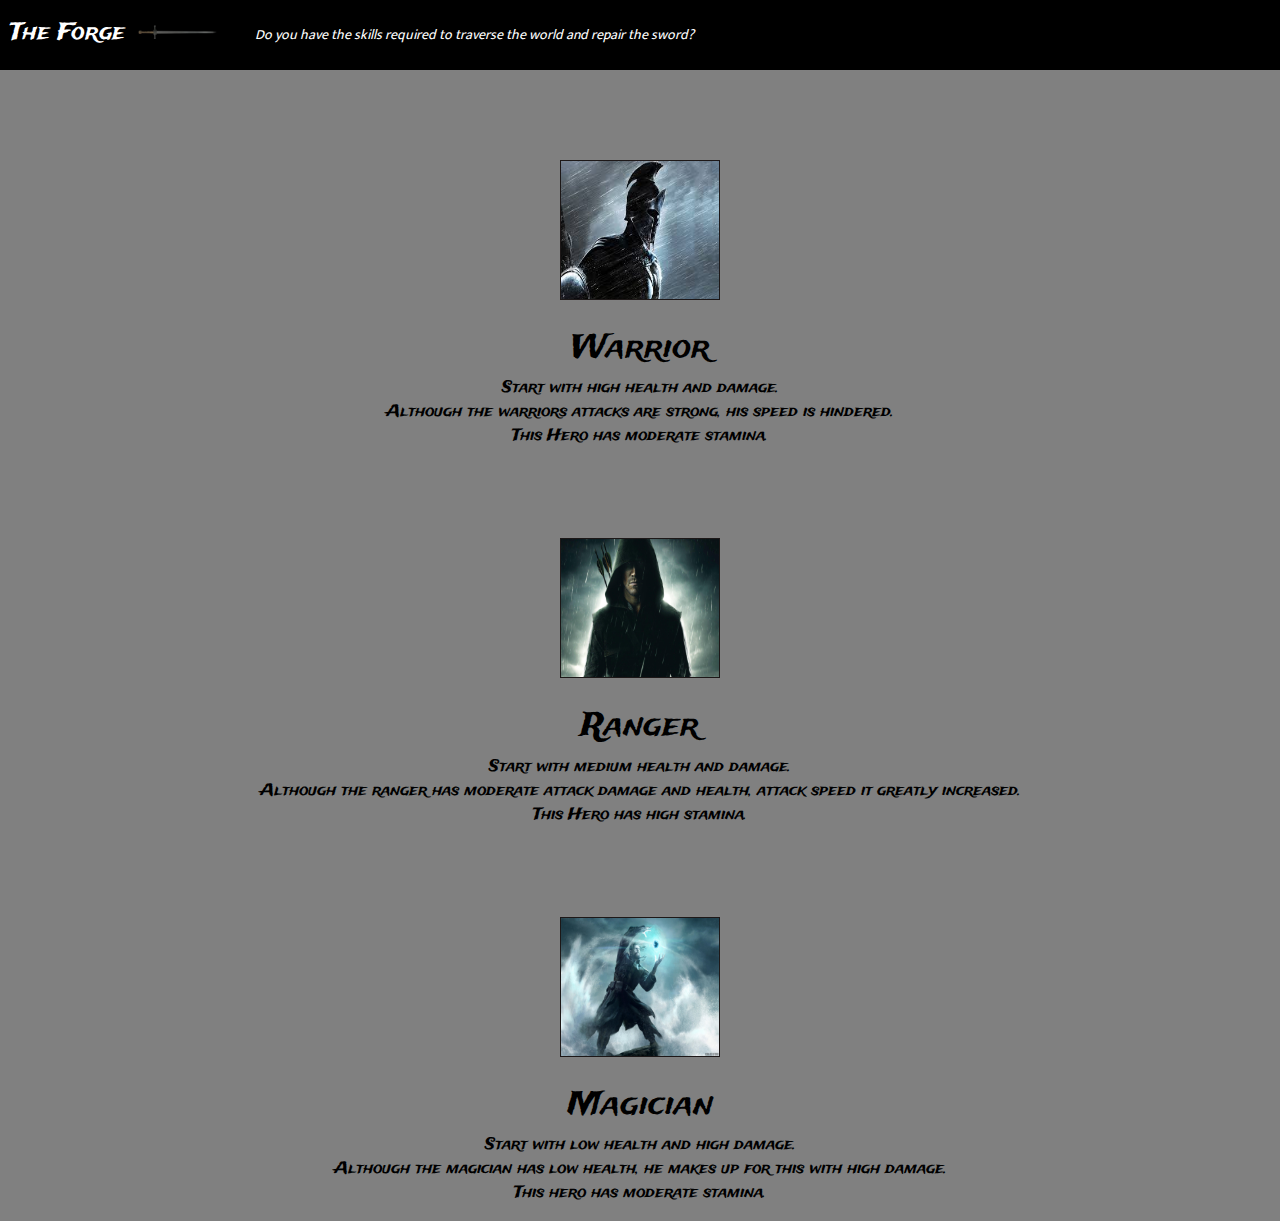
<file: index.html>
<!DOCTYPE html>
<html lang="en">

<head>
	<meta charset="UTF-8">
	<meta name="viewport" content="width=device-width, initial-scale=1.0">
	<meta http-equiv="X-UA-Compatible" content="ie=edge">
	<link rel="stylesheet" href="https://stackpath.bootstrapcdn.com/bootstrap/4.4.1/css/bootstrap.min.css"
		integrity="sha384-Vkoo8x4CGsO3+Hhxv8T/Q5PaXtkKtu6ug5TOeNV6gBiFeWPGFN9MuhOf23Q9Ifjh" crossorigin="anonymous">
	<link rel="stylesheet" href="assets/css/style.css">
	<title>The Forge</title>
	<script src="assets/js/gamemanager.js"></script>
	<script src="assets/js/player.js"></script>
	<script src="assets/js/enemy.js"></script>
    <style> a {text-decoration: none;} </style>
</head>

<body class="grey-bg">
	<!--------------------------------Header-------------------------------------------------->
	<header class="header-background">
		<div>
			<a href="index.html">
				<p class="logo-text">The Forge</p>
			</a>
			<img class="header-logo " src="assets/images/logo.png" alt="The Forge">
			<p class="header-text d-none d-md-inline-block">
				<i>Do you have the skills required to traverse the world and repair the sword?</i></p>
		</div>
	</header>

	<!--------------------------------Characters-------------------------------------------------->
	<section class="character character-design">
		<a href="#" onclick="GameManager.setGameStart('Warrior')" class="character-text">
        <img src="assets/images/warrior.png" alt="character image" class='character-image-2'>
			<h2 class="character-title">Warrior</h2>
			<p>Start with high health and damage. <br> Although the warriors attacks are strong, his speed is hindered. <br> This
				Hero has moderate stamina.</p>
		</a>

		<a href="#" onclick="GameManager.setGameStart('Ranger')" class="character-text">
        <img src="assets/images/ranger.png" alt="character image" class='character-image-2'>
			<h2>Ranger</h2>
			<p>Start with medium health and damage. <br> Although the ranger has moderate attack damage and health, attack
				speed it greatly increased. <br> This Hero has high stamina.</p>
		</a>

		<a href="#" onclick="GameManager.setGameStart('Magician')" class="character-text">
        <img src="assets/images/magician.png" alt="character image" class='character-image-2'>
			<h2>Magician</h2>
			<p>Start with low health and high damage. <br> Although the magician has low health, he makes up for this with
				high damage. <br> This hero has moderate stamina.</p>
		</a>
	</section>

    <section class="actions character-design">

    </section>

    <section class="arena character-design">

    </section>

    

	<!--------------------------------Scripts-------------------------------------------------->
	<script src="https://code.jquery.com/jquery-3.4.1.slim.min.js"
		integrity="sha384-J6qa4849blE2+poT4WnyKhv5vZF5SrPo0iEjwBvKU7imGFAV0wwj1yYfoRSJoZ+n" crossorigin="anonymous">
	</script>
	<script src="https://cdn.jsdelivr.net/npm/popper.js@1.16.0/dist/umd/popper.min.js"
		integrity="sha384-Q6E9RHvbIyZFJoft+2mJbHaEWldlvI9IOYy5n3zV9zzTtmI3UksdQRVvoxMfooAo" crossorigin="anonymous">
	</script>
	<script src="https://stackpath.bootstrapcdn.com/bootstrap/4.4.1/js/bootstrap.min.js"
		integrity="sha384-wfSDF2E50Y2D1uUdj0O3uMBJnjuUD4Ih7YwaYd1iqfktj0Uod8GCExl3Og8ifwB6" crossorigin="anonymous">
	</script>

</body>

</html>
</file>
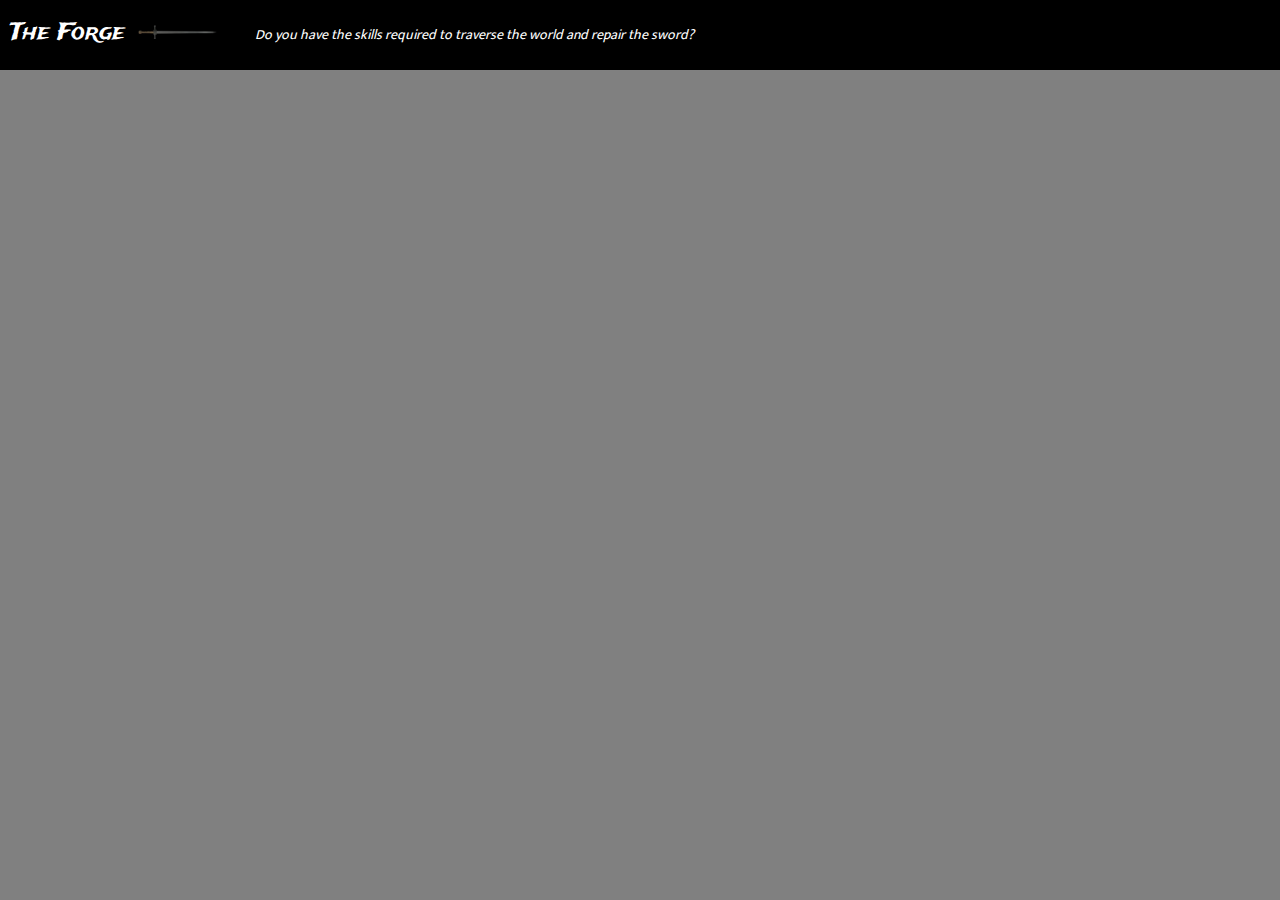
<file: magician.html>
<!DOCTYPE html>
<html lang="en">

<head>
	<meta charset="UTF-8">
	<meta name="viewport" content="width=device-width, initial-scale=1.0">
	<meta http-equiv="X-UA-Compatible" content="ie=edge">
	<link rel="stylesheet" href="https://stackpath.bootstrapcdn.com/bootstrap/4.4.1/css/bootstrap.min.css"
		integrity="sha384-Vkoo8x4CGsO3+Hhxv8T/Q5PaXtkKtu6ug5TOeNV6gBiFeWPGFN9MuhOf23Q9Ifjh" crossorigin="anonymous">
	<link rel="stylesheet" href="assets/css/style.css">
	<title>The Forge ||  Magician</title>
	<script src="assets/js/gamemanager.js"></script>
	<script src="assets/js/player.js"></script>
	<script src="assets/js/enemy.js"></script>
</head>

<body class="grey-bg">
	<!--------------------------------Header-------------------------------------------------->
	<header class="header-background">
		<div>
			<a href="index.html">
				<p class="logo-text">The Forge</p>
			</a>
			<img class="header-logo " src="assets/images/logo.png" alt="The Forge">
			<p class="header-text d-none d-md-inline-block">
				<i>Do you have the skills required to traverse the world and repair the sword?</i></p>
		</div>
	</header>

    <arena class="magician-arena">

    </arena>


	<!--------------------------------Scripts-------------------------------------------------->
	<script src="https://code.jquery.com/jquery-3.4.1.slim.min.js"
		integrity="sha384-J6qa4849blE2+poT4WnyKhv5vZF5SrPo0iEjwBvKU7imGFAV0wwj1yYfoRSJoZ+n" crossorigin="anonymous">
	</script>
	<script src="https://cdn.jsdelivr.net/npm/popper.js@1.16.0/dist/umd/popper.min.js"
		integrity="sha384-Q6E9RHvbIyZFJoft+2mJbHaEWldlvI9IOYy5n3zV9zzTtmI3UksdQRVvoxMfooAo" crossorigin="anonymous">
	</script>
	<script src="https://stackpath.bootstrapcdn.com/bootstrap/4.4.1/js/bootstrap.min.js"
		integrity="sha384-wfSDF2E50Y2D1uUdj0O3uMBJnjuUD4Ih7YwaYd1iqfktj0Uod8GCExl3Og8ifwB6" crossorigin="anonymous">
	</script>

</body>

</html>
</file>
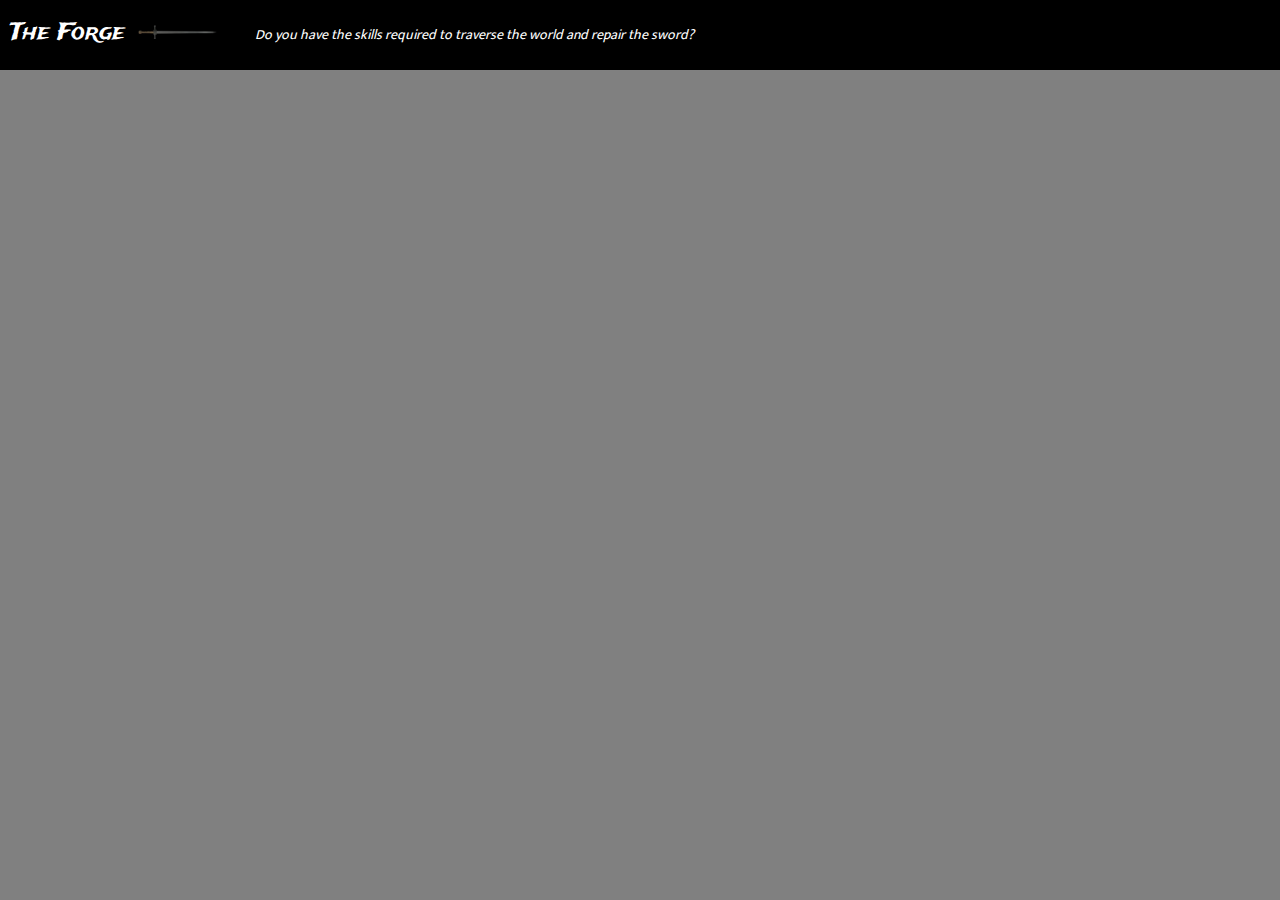
<file: ranger.html>
<!DOCTYPE html>
<html lang="en">

<head>
	<meta charset="UTF-8">
	<meta name="viewport" content="width=device-width, initial-scale=1.0">
	<meta http-equiv="X-UA-Compatible" content="ie=edge">
	<link rel="stylesheet" href="https://stackpath.bootstrapcdn.com/bootstrap/4.4.1/css/bootstrap.min.css"
		integrity="sha384-Vkoo8x4CGsO3+Hhxv8T/Q5PaXtkKtu6ug5TOeNV6gBiFeWPGFN9MuhOf23Q9Ifjh" crossorigin="anonymous">
	<link rel="stylesheet" href="assets/css/style.css">
	<title>The Forge ||  Ranger</title>
	<script src="assets/js/gamemanager.js"></script>
	<script src="assets/js/player.js"></script>
	<script src="assets/js/enemy.js"></script>
</head>

<body class="grey-bg">
	<!--------------------------------Header-------------------------------------------------->
	<header class="header-background">
		<div>
			<a href="index.html">
				<p class="logo-text">The Forge</p>
			</a>
			<img class="header-logo " src="assets/images/logo.png" alt="The Forge">
			<p class="header-text d-none d-md-inline-block">
				<i>Do you have the skills required to traverse the world and repair the sword?</i></p>
		</div>
	</header>

    <arena>
    <div class="ranger-arena">
    </div>
    </arena>


	<!--------------------------------Scripts-------------------------------------------------->
	<script src="https://code.jquery.com/jquery-3.4.1.slim.min.js"
		integrity="sha384-J6qa4849blE2+poT4WnyKhv5vZF5SrPo0iEjwBvKU7imGFAV0wwj1yYfoRSJoZ+n" crossorigin="anonymous">
	</script>
	<script src="https://cdn.jsdelivr.net/npm/popper.js@1.16.0/dist/umd/popper.min.js"
		integrity="sha384-Q6E9RHvbIyZFJoft+2mJbHaEWldlvI9IOYy5n3zV9zzTtmI3UksdQRVvoxMfooAo" crossorigin="anonymous">
	</script>
	<script src="https://stackpath.bootstrapcdn.com/bootstrap/4.4.1/js/bootstrap.min.js"
		integrity="sha384-wfSDF2E50Y2D1uUdj0O3uMBJnjuUD4Ih7YwaYd1iqfktj0Uod8GCExl3Og8ifwB6" crossorigin="anonymous">
	</script>

</body>

</html>
</file>
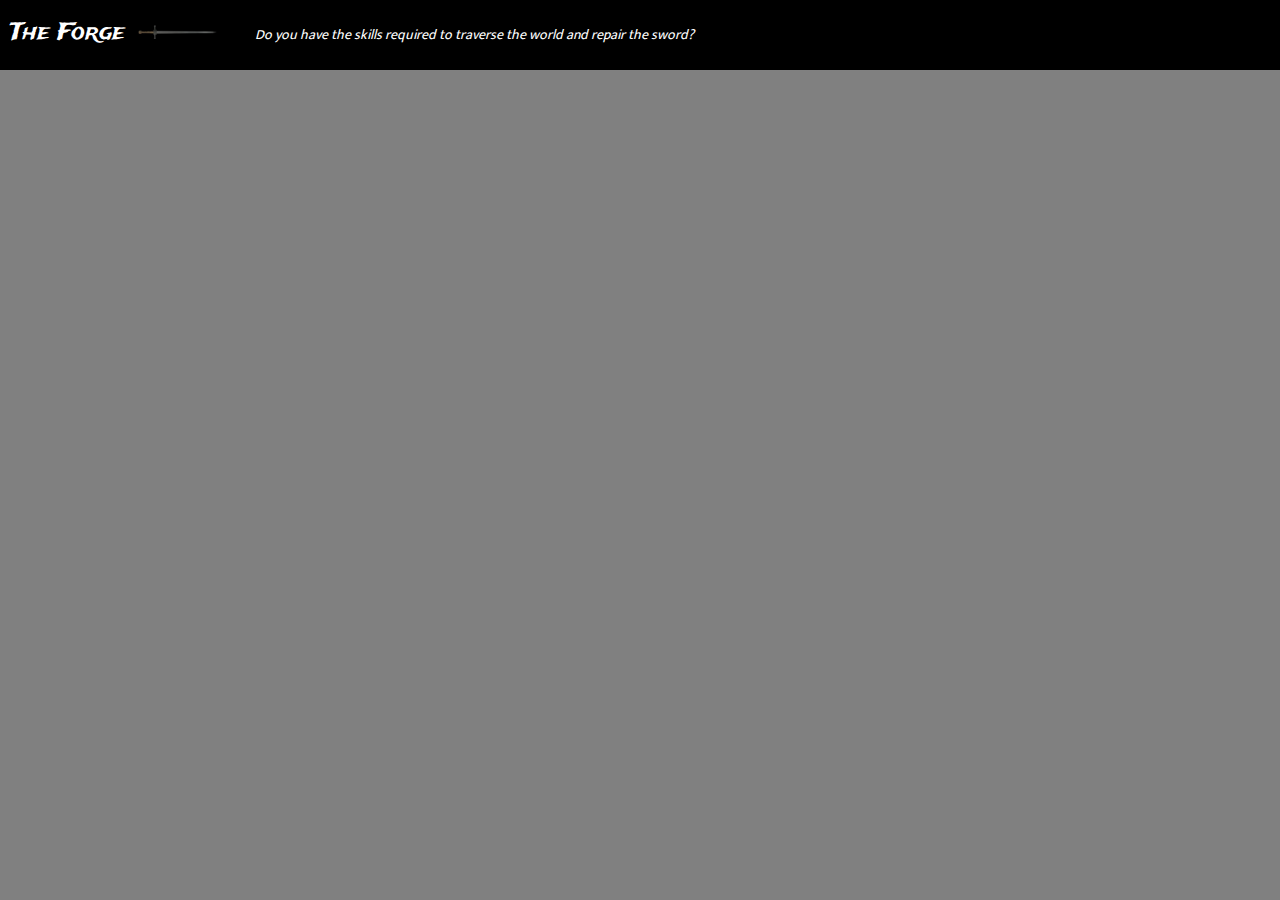
<file: warrior.html>
<!DOCTYPE html>
<html lang="en">

<head>
	<meta charset="UTF-8">
	<meta name="viewport" content="width=device-width, initial-scale=1.0">
	<meta http-equiv="X-UA-Compatible" content="ie=edge">
	<link rel="stylesheet" href="https://stackpath.bootstrapcdn.com/bootstrap/4.4.1/css/bootstrap.min.css"
		integrity="sha384-Vkoo8x4CGsO3+Hhxv8T/Q5PaXtkKtu6ug5TOeNV6gBiFeWPGFN9MuhOf23Q9Ifjh" crossorigin="anonymous">
	<link rel="stylesheet" href="assets/css/style.css">
	<title>The Forge ||  Warrior</title>
	<script src="assets/js/gamemanager.js"></script>
	<script src="assets/js/player.js"></script>
	<script src="assets/js/enemy.js"></script>
</head>

<body class="grey-bg">
	<!--------------------------------Header-------------------------------------------------->
	<header class="header-background">
		<div>
			<a href="index.html">
				<p class="logo-text">The Forge</p>
			</a>
			<img class="header-logo " src="assets/images/logo.png" alt="The Forge">
			<p class="header-text d-none d-md-inline-block">
				<i>Do you have the skills required to traverse the world and repair the sword?</i></p>
		</div>
	</header>

    <arena>
    <div class="warrior-arena">
    </div>
    </arena>


	<!--------------------------------Scripts-------------------------------------------------->
	<script src="https://code.jquery.com/jquery-3.4.1.slim.min.js"
		integrity="sha384-J6qa4849blE2+poT4WnyKhv5vZF5SrPo0iEjwBvKU7imGFAV0wwj1yYfoRSJoZ+n" crossorigin="anonymous">
	</script>
	<script src="https://cdn.jsdelivr.net/npm/popper.js@1.16.0/dist/umd/popper.min.js"
		integrity="sha384-Q6E9RHvbIyZFJoft+2mJbHaEWldlvI9IOYy5n3zV9zzTtmI3UksdQRVvoxMfooAo" crossorigin="anonymous">
	</script>
	<script src="https://stackpath.bootstrapcdn.com/bootstrap/4.4.1/js/bootstrap.min.js"
		integrity="sha384-wfSDF2E50Y2D1uUdj0O3uMBJnjuUD4Ih7YwaYd1iqfktj0Uod8GCExl3Og8ifwB6" crossorigin="anonymous">
	</script>

</body>

</html>
</file>
<file: assets/css/style.css>
@import url('https://fonts.googleapis.com/css?family=Mukta|Trade+Winds&display=swap');
a:hover {
    text-decoration: none;
    color: black;
}

/* ----------------- Header -------------== */
.header-background {
    width: 100%;
    height: 70px;
    background-color: black;
    align-content: center;
}

.header-logo { 
    max-height: 70px;
    display: inline-block;
    margin-left: auto;
    padding-bottom: 10px; 
}

.logo-text {
    display: inline;
    margin-left: 10px;
    font-family: 'Trade Winds', cursive;
    font-size: 23px;
    color: white;
}

.header-text {
       display: inline-block;
    margin-left: 30px;
    margin-top: 20px;
    font-family: 'Mukta', sans-serif;
    font-size: 14px;
    color: white;
}

.nav-links {
  margin-left: 100px;
}

/*----------------- Characters -----------------*/
.character-design {
    text-align: center;
    margin: auto;
}

.character-image {
position: relative;
height: 240px;
width: 280px;
margin-top: 50px;
margin-bottom: 30px;
border: solid 1px rgb(29, 24, 24);
}

.character-text {
     display: block;
     font-family: 'Trade Winds', cursive;
     color: black;
     margin-top: 40px;
}

.character-image-2 {
position: relative;
height: 140px;
width: 160px;
margin-top: 50px;
margin-bottom: 30px;
border: solid 1px rgb(29, 24, 24);
}

.enemy-image {
    margin: auto;
    position: relative;
    height: 280px;
width: 320px;
margin-top: 50px;
margin-bottom: 30px;
}

/*----------------- Buttons -----------------*/

/*Attack Button*/
.choice-btn {
      width: 100%;
    background: rgb(177, 88, 88);
    font-family: 'Trade Winds', cursive;
    height: 40px;
    font-size: 28px;
    color: grey;
    margin: 20px 0px;
    }

.attack-btn {
    width: 100%;
    background: rgb(177, 88, 88);
    font-family: 'Trade Winds', cursive;
    height: 40px;
    font-size: 28px;
    color: grey;
    }

.attack-btn:hover {
    width: 100%;
    background: rgb(102, 40, 40);
    font-family: 'Trade Winds', cursive;
    height: 40px;
    font-size: 28px;
    color: rgb(0, 0, 0);
    text-decoration: none;
}

/*----------------- Background colors just for ease -------------*/

.grey-bg {
    background-color: grey;
}
</file>
